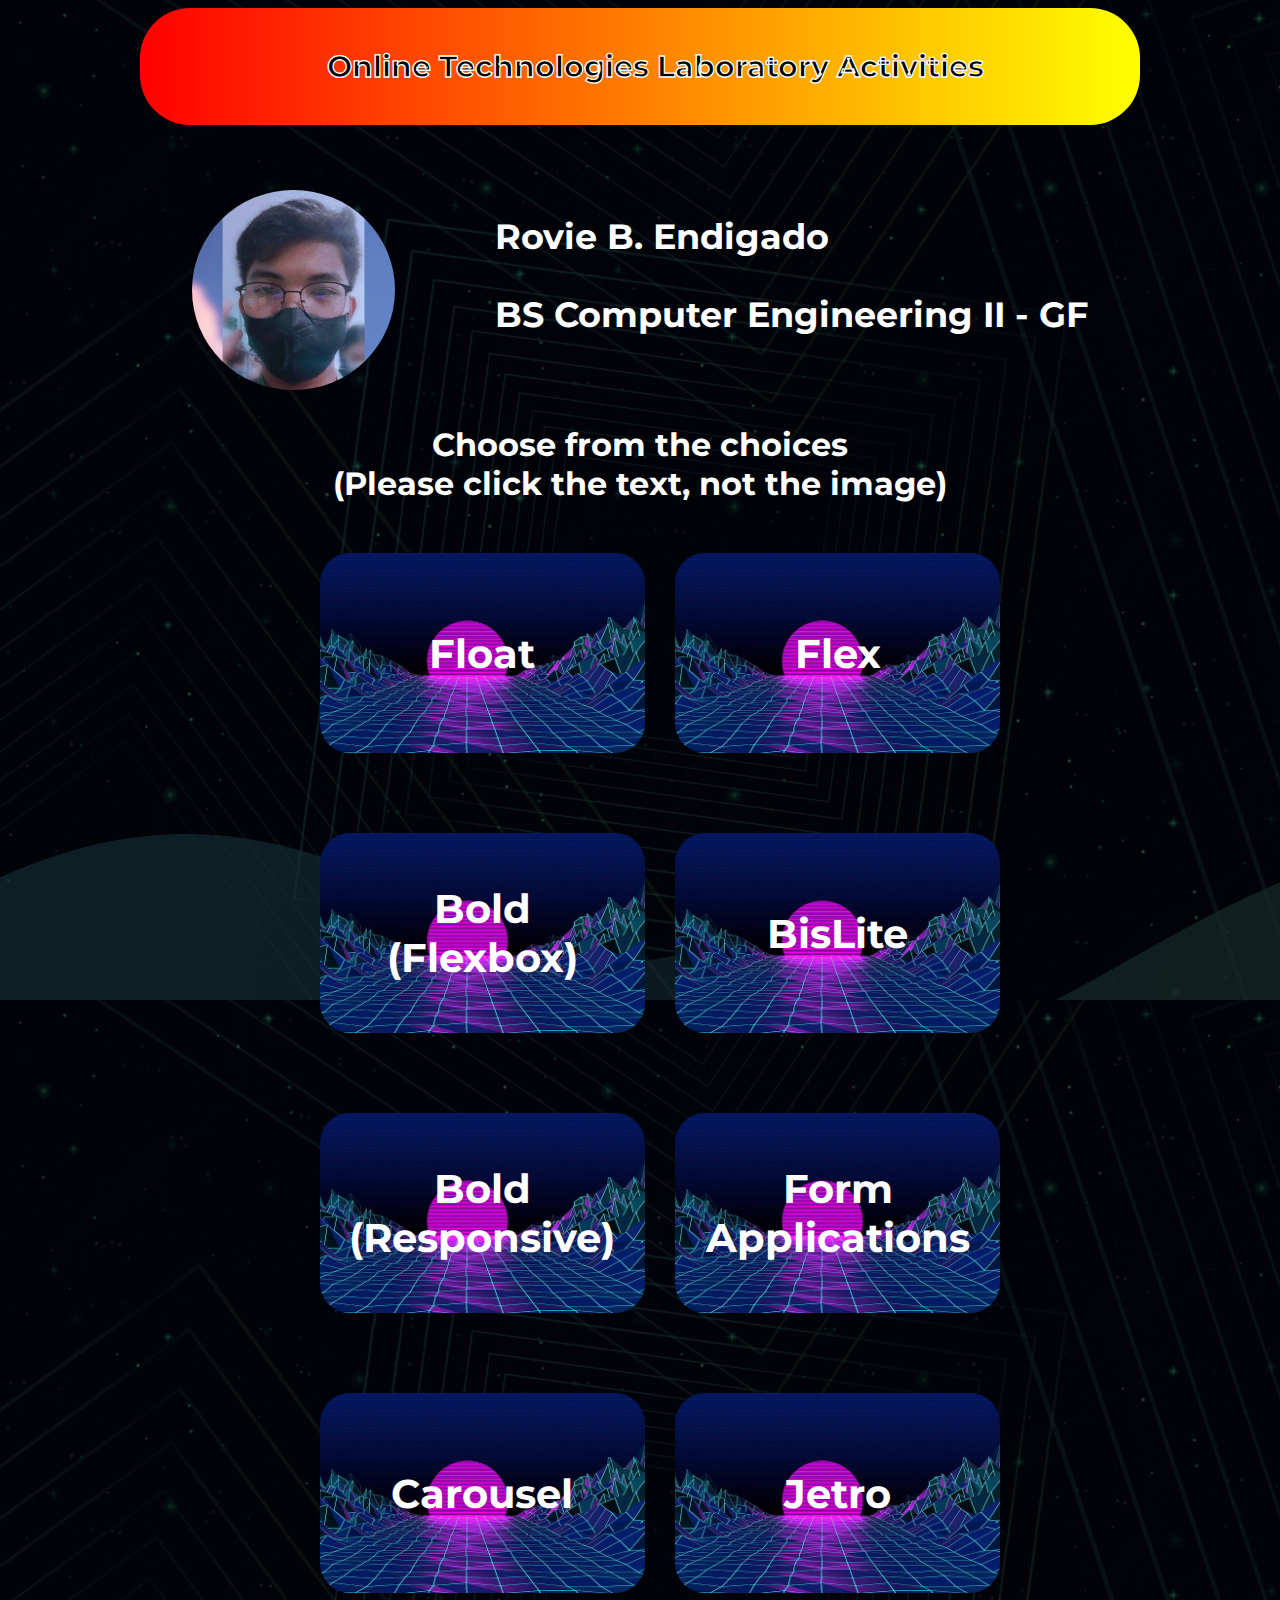
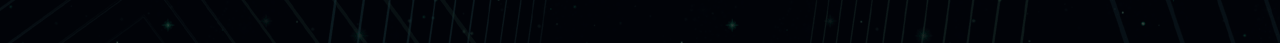
<file: index.html>
<!DOCTYPE html>
<html lang="en">
<head>
	<meta charset="UTF-8">
	<meta name="viewport" content="width=device-width, initial-scale=1.0">
	<meta http-equiv="X-UA-Compatible" content="ie=edge">
	<title> My Website </title>
</head>

<style>

    @import url('https://fonts.googleapis.com/css2?family=Montserrat:ital,wght@0,100..900;1,100..900&display=swap');
    html{
        font-family: 'Montserrat', sans-serif;
    }
     body{
        background: linear-gradient(to right, rgba(0, 0, 0, .75), rgba(0, 0, 0, 0.75)), url(Background.png);
    }

    #header{
        display: flex;
        background-image: linear-gradient(to right, red, yellow);
        align-items: center;
        justify-content: center;
        padding: 20px;
        padding-left: 50px;
        border-radius: 50px;
    }

    .files{
        display: flex;
        gap:100px;
    }

li{
    list-style: none;
}

.wrapper{
    width: 1000px;
    margin: 0 auto;
}
/* For Body */
   
    .body-wrapper{
        height: 100px;
    }

    .header-line{
        -webkit-text-stroke: 1.3px white;
        font-size: 15px;
    }

    .info{
        display: flex;
        align-items: center;
        justify-content: center;
        gap: 100px;
        height: 200px;
        color: white;
        margin-top:50px;
        font-size: 30px;
    }

    .personal-info{
        flex-direction: column;
    }

    .info img{
        height: 200px;
        margin-top: 30px;
        border-radius: 50%;
    }

    .info2 h1{
        text-align: center;
    }

    .title-choose{
        margin-top: 50px;
        margin-bottom: 50px;
        color: white;
        text-align: center;
    }

    .choices{
        display: flex;
        justify-content: center;
        align-items: center;
        gap: 30px;
        flex-wrap: wrap;
    }

    .choices > li{
        position: relative;
        overflow: hidden;
        border-radius: 30px;
        margin-bottom: 50px;
    }

    .choices > li img{
        transition: transform 1s;
        height: 200px;
       margin: 0 auto;
       display: flex;
       margin-left: -30px;
    }

    a{
        text-decoration: none;
        font-size: 40px;
    }

    a:active, a:link, a:visited{
        color: white;
    }

    .overlay{
        position: absolute;
        display: flex;
        justify-content: center;
        align-items: center;
        width: 100%;
        height: 100%;
        top: 0; 
        background-color: rgba(0, 0, 0, 0);
        transition: transform 1s ease, background-color 1s ease;
    }

    .choices:nth-child(3){
        font-size: 5px;
    }

    .choices >li:hover .overlay{
      transform: scale(1.5);
      background-color: rgba(0, 0, 0, 0.75);
    }


    .choices > li:hover img{
        transform: scale(1.5); 
    }
</style>
<body>
<div class="wrapper">

    <div id = "header">
        <div class = "header-line">
            <h1>Online Technologies Laboratory  Activities</h1>
        </div>
    </div>

    <div class="body-wrapper">
            <div class="info">
                <img src="Pic.jpg">
                <div class="personal-info">
                    <h3 class="name">Rovie B. Endigado</h3>
                <h3 class="section">BS Computer Engineering II - GF</h3>
                </div>
            </div>

            <div class="info2">
                <h1 class="title-choose">Choose from the choices<br>(Please click the text, not the image)</h1>
                   
                <div class="div choice-container">
                    <ul class="choices">
                        <li>
                            <a href=../online-tech-activities/datacenterfloat/index.html><img src="Choose.jpg"></a>
                                <div class="overlay">
                                    <h1><a href="../online-tech-activities/datacenterfloat/index.html">Float</a></h1>
                                </div>
                        </li>
                        <li>
                            <a href=../online-tech-activities/datacenterflex/index.html><img src="Choose.jpg"></a>
                                <div class="overlay">
                                    <h1><a href="../online-tech-activities/datacenterflex/index.html">Flex</a></h1>
                                </div>
                        </li>
                        <li>
                            <a href=../online-tech-activities/boldflexbox/index.html><img src="Choose.jpg"></a>
                                <div class="overlay">
                                    <h1><a href="../online-tech-activities/boldflexbox/index.html">Bold<br> (Flexbox)</a></h1>
                                </div>
                        </li>
                        <li>
                            <a href=../online-tech-activities/bisliteflexresponsive/index.html><img src="Choose.jpg"></a>
                                <div class="overlay">
                                    <h1><a href="../online-tech-activities/bisliteflexresponsive/index.html">BisLite</a></h1>
                                </div>
                        </li>
			<li>
                            <a href=../online-tech-activities/boldresponsive/index.html><img src="Choose.jpg"></a>
                                <div class="overlay">
                                    <h1><a href="../online-tech-activities/boldresponsive/index.html">Bold<br>(Responsive)</a></h1>
                                </div>
                        </li>
			    <li>
                            <a href=../online-tech-activities/formapplications/index.html><img src="Choose.jpg"></a>
                                <div class="overlay">
                                    <h1><a href="../online-tech-activities/formapplications/index.html">Form<br>Applications</a></h1>
                                </div>
                        </li>
			    <li>
                            <a href=../online-tech-activities/Carousel/index.html><img src="Choose.jpg"></a>
                                <div class="overlay">
                                    <h1><a href="../online-tech-activities/Carousel/index.html">Carousel</a></h1>
                                </div>
                        </li>
			    <li>
                            <a href=../online-tech-activities/jetro/index.html><img src="Choose.jpg"></a>
                                <div class="overlay">
                                    <h1><a href="../online-tech-activities/jetro/index.html">Jetro</a></h1>
                                </div>
                        </li>
                    </ul>
                </div>
                
    </div>
</div>     
</body>
</file>
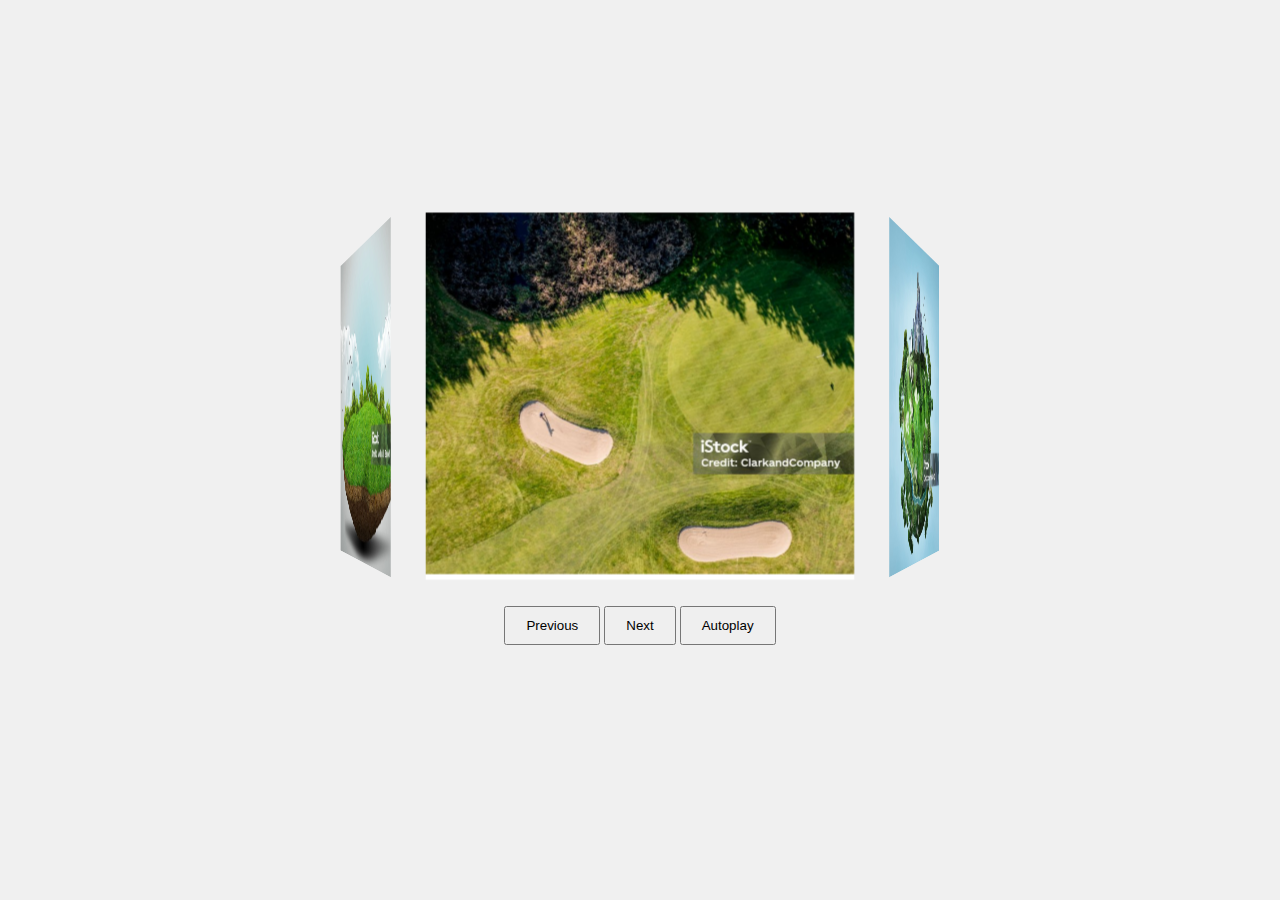
<file: Carousel/index.html>
<!DOCTYPE html>
<html lang="en">
<head>
	<meta charset="UTF-8">
	<meta name="viewport" content="width=device-width, initial-scale=1.0">
	<meta http-equiv="X-UA-Compatible" content="ie=edge">
	<title> 3D Carousel </title>
	<link rel="stylesheet" href="css/style.css">
	<link rel="stylesheet" href="css/font-awesome.min.css">
	<link rel="icon" href="favicon.ico" type="image/x-icon">
</head>
<body>
	
	<div class="carousel">

		<img class="carousel-item" src="img/image1.png" alt="Image 1">
		<img class="carousel-item" src="img/image2.png" alt="Image 2">
		<img class="carousel-item" src="img/image3.png" alt="Image 3">
		<img class="carousel-item" src="img/image4.png" alt="Image 4">
		<img class="carousel-item" src="img/image5.png" alt="Image 5">

	</div>

	<div class="controls">

		<button id="prev">Previous</button>
		<button id="next">Next</button>
		<button id="autoplay">Autoplay</button>

	</div>
	
</body>
<!-- <script src="https://code.jquery.com/jquery-3.7.1.min.js"></script> -->
<script src="js/jquery.js"></script>
<script src="js/main.js"></script>
</html>
</file>
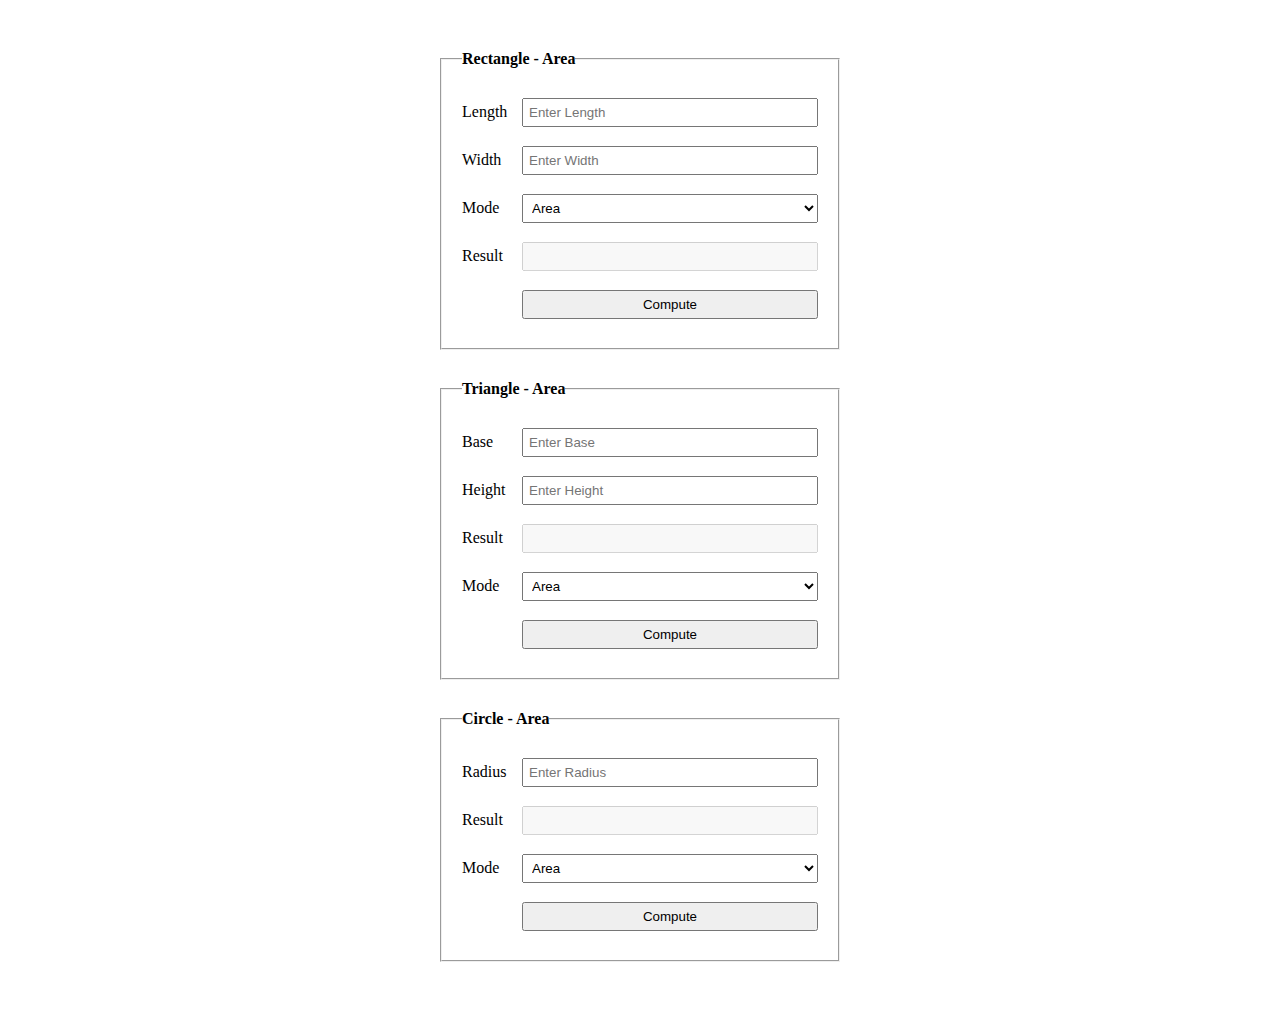
<file: formapplications/index.html>
<!DOCTYPE html>
<html lang="en">
<head>
	<meta charset="UTF-8">
	<meta name="viewport" content="width=device-width, initial-scale=1.0">
	<meta http-equiv="X-UA-Compatible" content="ie=edge">
	<title> Simple Form Application </title>
	<link rel="stylesheet" href="css/style.css">
	<link rel="icon" href="favicon.ico" type="image/x-icon">
</head>
<body>
	
	<div id="container">

		<form action="#" id="rectangle">

			<fieldset>

				<legend id="rec-legend"> Rectangle - Area </legend>

				<div class="form-container">

					<label for="rec-length"> Length </label>
					<input type="number" id="rec-length" min="1" placeholder = "Enter Length">

				</div>
				<div class="form-container">

					<label for="width"> Width </label>
					<input type="number" id="rec-width" min="1" placeholder = "Enter Width">

				</div>
				<div class="form-container">

					<label for="rec-mode"> Mode </label>
					<select id="rec-mode">
						<option value="Rec-Area"> Area </option>
						<option value="Rec-Perimeter"> Perimeter </option>
					</select>

				</div>
				<div class="form-container">

					<label for="rec-result"> Result </label>
					<input type="text" id="rec-result" disabled>

				</div>
				<div class="form-container">

					<label for="rec-compute"> &nbsp; </label>
					<input type="button" id="rec-compute" value="Compute">

				</div>

			</fieldset>

		</form>

		<form action="#" id="triangle">

			<fieldset>

				<legend id="tri-legend"> Triangle - Area </legend>

				<div class="form-container area-container">

					<label for="tri-base"> Base </label>
					<input type="text" id="tri-base" min="1" placeholder = "Enter Base">

				</div>
				<div class="form-container area-container">

					<label for="tri-height"> Height </label>
					<input type="number" id="tri-height" min="1" placeholder = "Enter Height">

				</div>
				<div class="form-container per-container" style="display: none;">

					<label for="tri-side1"> Side 1 </label>
					<input type="number" id="tri-side1" min="1" placeholder = "Enter Side 1">

				</div>
				<div class="form-container per-container" style="display: none;"> 

					<label for="tri-side2"> Side 2 </label>
					<input type="number" id="tri-side2" min="1" placeholder = "Enter Side 2">

				</div>
				<div class="form-container per-container" style="display: none;">

					<label for="tri-side3"> Side 3 </label>
					<input type="number" id="tri-side3" min="1" placeholder = "Enter Side 3">

				</div>
				<div class="form-container">

					<label for="tri-result"> Result </label>
					<input type="text" id="tri-result" disabled>

				</div>
				<div class="form-container">

					<label for="tri-mode"> Mode </label>
					<select id="tri-mode">
						<option value="Tri-Area"> Area </option>
						<option value="Tri-Perimeter"> Perimeter </option>
					</select>

				</div>
				<div class="form-container">

					<label for="tri-compute"> &nbsp; </label>
					<input type="button" id="tri-compute" value="Compute">

				</div>

			</fieldset>

		</form>

		<form action="#" id="circle">

			<fieldset>

				<legend id="cir-legend"> Circle - Area </legend>

				<div class="form-container">

					<label for="cir-radius"> Radius </label>
					<input type="text" id="cir-radius" min="1" placeholder = "Enter Radius">

				</div>
				<div class="form-container">

					<label for="cir-result"> Result </label>
					<input type="text" id="cir-result" disabled>

				</div>
				<div class="form-container">

					<label for="cir-mode"> Mode </label>
					<select id="cir-mode">
						<option value="Cir-Area"> Area </option>
						<option value="Cir-Perimeter"> Perimeter </option>
					</select>

				</div>
				<div class="form-container">

					<label for="tri-compute"> &nbsp; </label>
					<input type="button" id="cir-compute" value="Compute">

				</div>

			</fieldset>

		</form>

	</div>

</body>
<!-- <script src="https://code.jquery.com/jquery-3.7.1.min.js"></script> -->
<script src="js/jquery.js"></script>
<script src="js/main.js"></script>
</html>
</file>
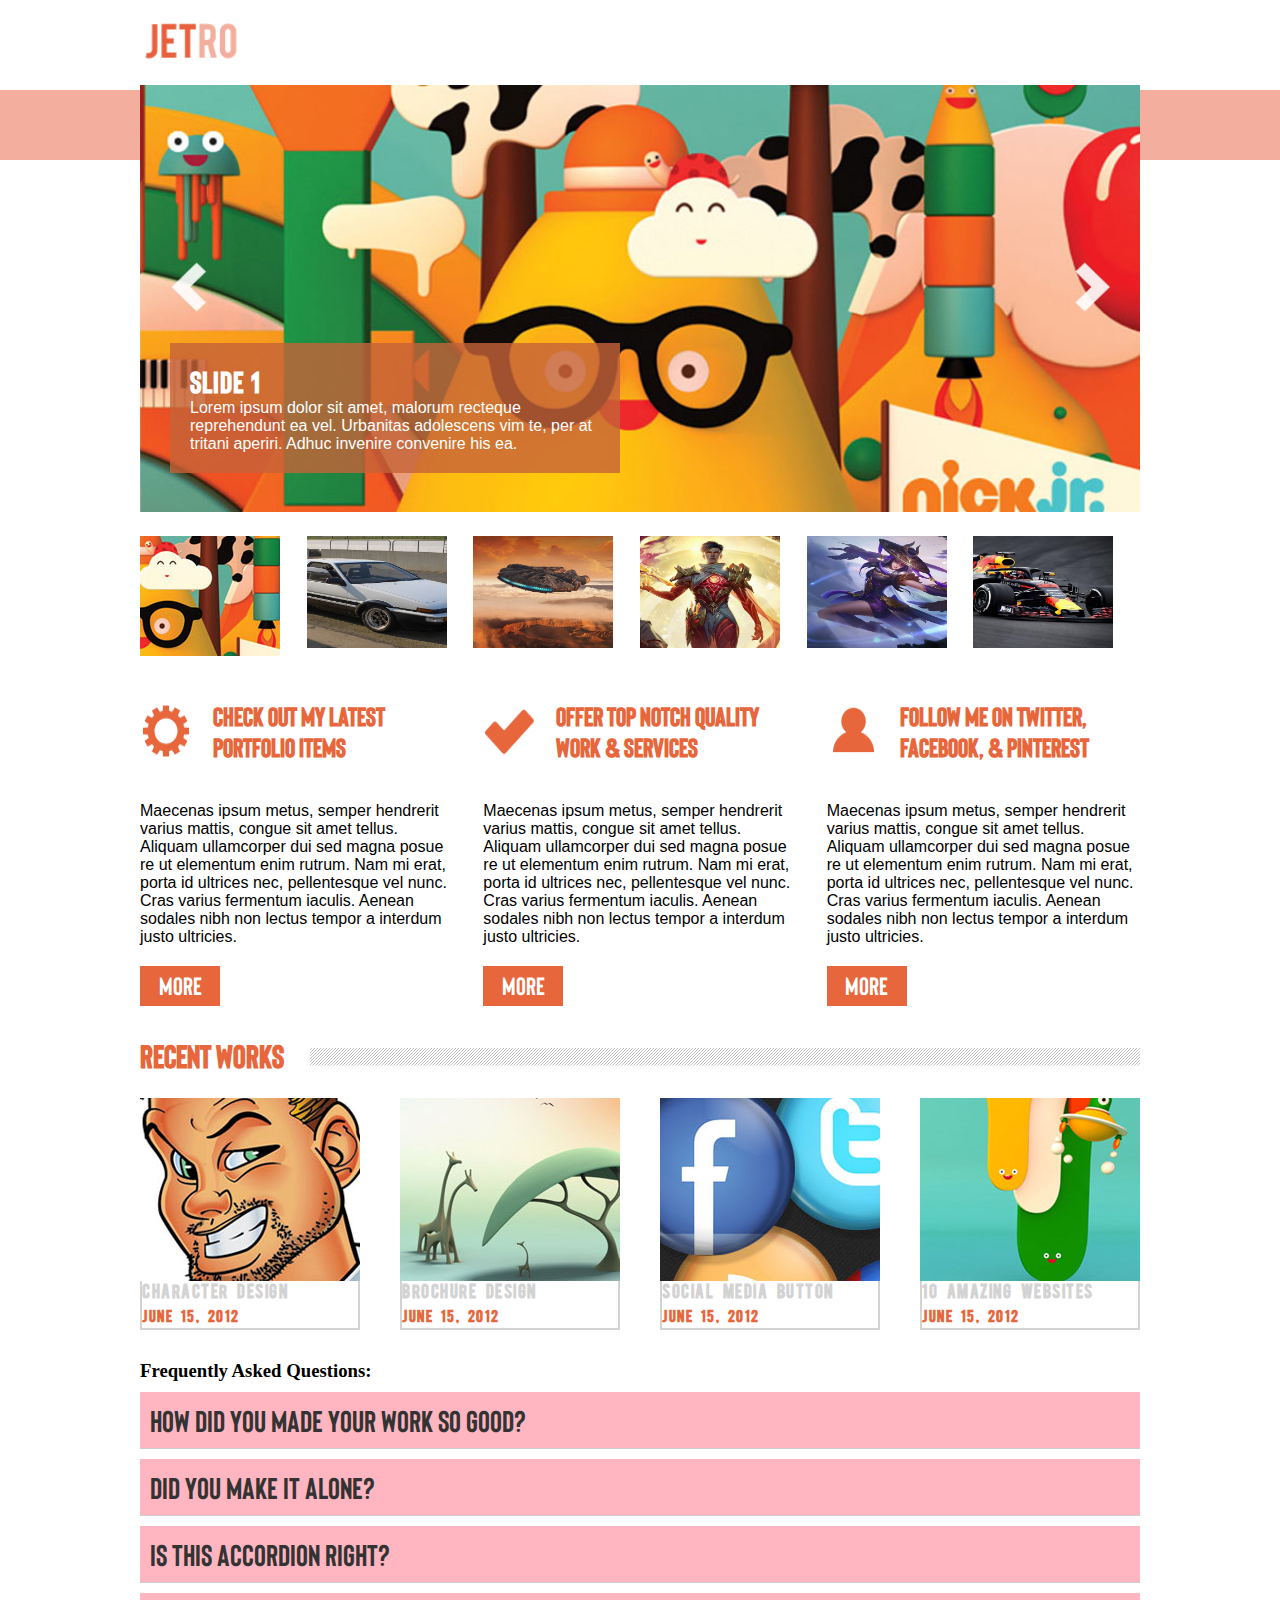
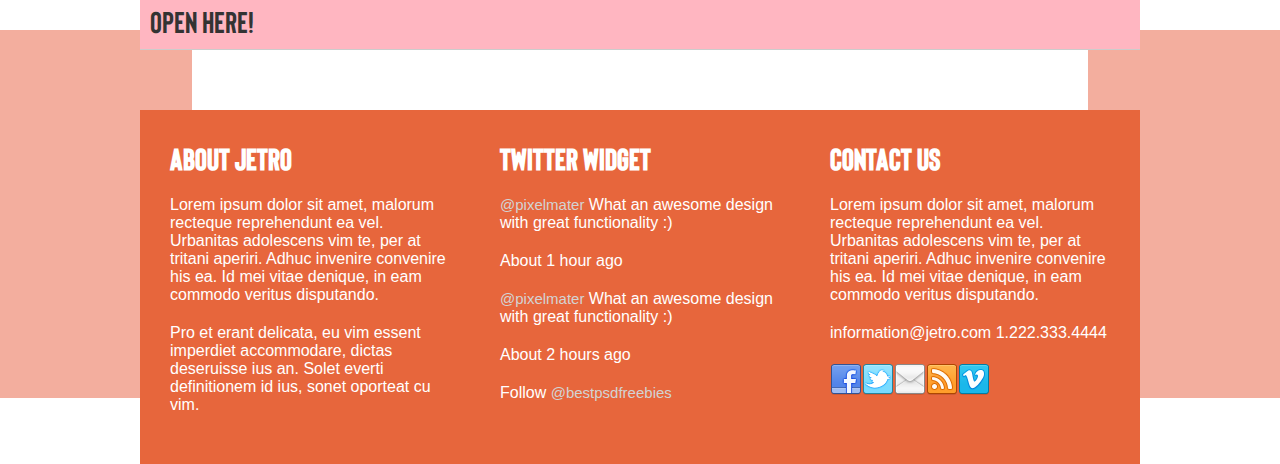
<file: jetro/index.html>
<!DOCTYPE html>
<html lang="en">
<head>
	<meta charset="UTF-8">
	<meta name="viewport" content="width=device-width, initial-scale=1.0">
	<meta http-equiv="X-UA-Compatible" content="ie=edge">
	<title> Jetro </title>
	<link rel="stylesheet" href="css/style.css">
	<link rel="icon" href="favicon.ico" type="image/x-icon">
</head>
<body>
	<div class="overlay">
		</div>
		<div class="overlay2">
		</div>
    <div class="wrapper">
		<div class="header">
			<img class ="jetrotoggle" src="../jetro/img/arrow-left.png">
			<img src="../jetro/img/logo-jetro.png">
			<div class="navigation" style="display: none">
				<a href="">Home</a>
				<a href="">About us</a>
				<a href="">blog</a>
				<a href="">portfolio</a>
				<a href="">contact us</a>
			</div>
		</div>
		
		<div class="sliders">
			<img class="imageMain" src="../jetro/img/slider-image-1.jpg">
			<img class="slider-previous-button" src="../jetro/img/arrow-left.png">
			<img class="slider-next-button" src="../jetro/img/arrow-right.png">
			<div class="slide-info">
					<h3>SLIDE 1</h3>
					<p>Lorem ipsum dolor sit amet, malorum recteque reprehendunt ea vel. Urbanitas adolescens vim te, per at tritani aperiri. Adhuc invenire convenire his ea. </p>
				</div>
		</div>
		<div class="slider-thumbnails">
			<div class="more">
				<h3>MORE SLIDES</h3>
				<img class ="rotate-arrow" src="../jetro/img/arrow-left.png">
			</div>
			<ul class="thumbnail">
				<li><img class = "image" src="../jetro/img/thumbnail-01.jpg"></li>
				<li><img class = "image" src="../jetro/img/thumbnail-02.jpg"></li>
				<li><img class = "image" src="../jetro/img/thumbnail-03.jpg"></li>
				<li><img class = "image" src="../jetro/img/thumbnail-04.jpg"></li>
				<li><img class = "image" src="../jetro/img/thumbnail-05.jpg"></li>
				<li><img class = "image" src="../jetro/img/thumbnail-06.jpg"></li>
			</ul>
		</div>

		<div class="modal">
			<span class="close">&times;</span>
			<img class="modal-content" id="expandedImg">
		</div>

		<div class="info-list">
			<ul class="info">
				<li>
					<div class="logotitle">
						<img src="../jetro/img/icon-gear.png">
						<h1>CHECK OUT MY LATEST PORTFOLIO ITEMS</h1>
					</div>
					<p>Maecenas ipsum metus, semper hendrerit varius mattis, congue sit amet tellus. Aliquam ullamcorper dui sed magna posue re ut elementum enim rutrum. Nam mi erat, porta id ultrices nec, pellentesque vel nunc. Cras varius fermentum iaculis. Aenean sodales nibh non lectus tempor a interdum justo ultricies.</p>
					<a href="#">More</a>
				</li>
				<li>
					<div class="logotitle">
						<img src="../jetro/img/icon-check.png">
						<h1>OFFER TOP NOTCH QUALITY WORK & SERVICES</h1>
					</div>
					<p>Maecenas ipsum metus, semper hendrerit varius mattis, congue sit amet tellus. Aliquam ullamcorper dui sed magna posue re ut elementum enim rutrum. Nam mi erat, porta id ultrices nec, pellentesque vel nunc. Cras varius fermentum iaculis. Aenean sodales nibh non lectus tempor a interdum justo ultricies.</p>
					<a href="#">More</a>
				</li>
				<li>
					<div class="logotitle">
						<img src="../jetro/img/icon-user.png">
						<h1>FOLLOW ME ON TWITTER, FACEBOOK, & PINTEREST</h1>
					</div>
					<p>Maecenas ipsum metus, semper hendrerit varius mattis, congue sit amet tellus. Aliquam ullamcorper dui sed magna posue re ut elementum enim rutrum. Nam mi erat, porta id ultrices nec, pellentesque vel nunc. Cras varius fermentum iaculis. Aenean sodales nibh non lectus tempor a interdum justo ultricies.</p>
					<a href="#">More</a>
				</li>
			</ul>
		</div>

		<div class="recent-works">
			<div class = "recent-works-header">
				<h1>RECENT WORKS</h1>
			</div>
			<ul class="recent-works-list">
				<li>
					<img src="img/recent-work-01.jpg">
					<h3>CHARACTER DESIGN
					<br><span>JUNE 15, 2012</span></h3>
				</li>
				<li>
					<img src="img/recent-work-02.jpg">
					<h3>BROCHURE DESIGN
					<br><span>JUNE 15, 2012</span></h3>
				</li>
				<li>
					<img src="img/recent-work-03.jpg">
					<h3>SOCIAL MEDIA BUTTON
					<br><span>JUNE 15, 2012</span></h3>
				</li>
				<li>
					<img src="img/recent-work-04.jpg">
					<h3>10 AMAZING WEBSITES
					<br><span>JUNE 15, 2012</span></h3>
				</li>
			</ul>
		</div>
		<div class="accordion">
			<h3>Frequently Asked Questions:</h3>
			<div class="accordion-item">
				<div class="accordion-header">How did you made your work so good?</div>

				<div class="accordion-content">
					<p>Lorem ipsum dolor sit amet, malorum recteque reprehendunt ea vel. Urbanitas adolescens vim te, per at tritani aperiri. Adhuc invenire convenire his ea.</p>
				</div>
			</div>
			<div class="accordion-item">
				<div class="accordion-header">Did you make it alone?</div>
				<div class="accordion-content">
					<p>Lorem ipsum dolor sit amet, malorum recteque reprehendunt ea vel. Urbanitas adolescens vim te, per at tritani aperiri. Adhuc invenire convenire his ea.</p>
				</div>
			</div>
			<div class="accordion-item">
				<div class="accordion-header">Is this accordion right?</div>
				<div class="accordion-content">
					<p>Lorem ipsum dolor sit amet, malorum recteque reprehendunt ea vel. Urbanitas adolescens vim te, per at tritani aperiri. Adhuc invenire convenire his ea.</p>
				</div>
			</div>
			<div class="accordion-item">
				<div class="accordion-header">Open here!</div>
				<div class="accordion-content">
					<p>Yieee binuksan nya I love u mwamwmawmawmamw BWAHWBAHWAHWAHAHAHAHA</p>
				</div>
			</div>
		</div>
		<div class="footer">
			<ul class="footer-info">
				<li>
					<h3>ABOUT JETRO</h3>
					<p>Lorem ipsum dolor sit amet, malorum recteque reprehendunt ea vel. Urbanitas adolescens vim te, per at tritani aperiri. Adhuc invenire convenire his ea. Id mei vitae denique, in eam commodo veritus disputando.</p>
					<p>Pro et erant delicata, eu vim essent imperdiet accommodare, dictas deseruisse ius an. Solet everti definitionem id ius, sonet oporteat cu vim.</p>
				</li>
				<li>
					<h3>TWITTER WIDGET</h3>
					<p><a href="#">@pixelmater</a> What an awesome design with great functionality :)</p>
					<p>About 1 hour ago</p>
					<p><a href="#">@pixelmater</a> What an awesome design with great functionality :)</p>
					<p>About 2 hours ago</p>
					<p>Follow <a href="#">@bestpsdfreebies</a></p>
				</li>
				<li>
					<h3>CONTACT US</h3>
					<p>Lorem ipsum dolor sit amet, malorum recteque reprehendunt ea vel. Urbanitas adolescens vim te, per at tritani aperiri. Adhuc invenire convenire his ea. Id mei vitae denique, in eam commodo veritus disputando.</p>
					<p>information@jetro.com
						1.222.333.4444</p>
						<div class = "socials">
							<ul class="socials-icon">
								<li><img src="../jetro/img/social-facebook.png"></li>
								<li><img src="../jetro/img/social-twitter.png"></li>
								<li><img src="../jetro/img/social-email.png"></li>
								<li><img src="../jetro/img/social-rss.png"></li>
								<li><img src="../jetro/img/social-vimeo.png"></li>
							</ul>
						</div>
				</li>
			</ul>
		</div>

	</div>
   

</body>
<!-- <script src="https://code.jquery.com/jquery-3.7.1.min.js"></script> -->
<script src="js/jquery.js"></script>
<script src="js/main.js"></script>
</html>
</file>
<file: Carousel/css/style.css>
/* GLOBAL STYLES */

*, *::before, *::after {

	margin: 0;
	padding: 0;
	box-sizing: border-box;

}

.clear {

	clear: both;

}

.clearfix::after,
.clearfix::before {

	content: "";
	display: block;
	clear: both;

}

/* CSS Here */

body {

  display: flex;
	flex-direction: column;
  justify-content: center;
  align-items: center;
  height: 100vh;
  perspective: 1500px;
  background-color: #f0f0f0;

}

.carousel {

  width: 350px;
  height: 300px;
  position: relative;
  transform-style: preserve-3d;
  transform: rotateY(0deg);
  transition: transform 1s;

}

.carousel-item {

  position: absolute;
  width: 100%;
  height: 100%;
  object-fit: cover;
  transform-origin: center;
  backface-visibility: hidden; /* Improves clarity during rotation */

}

.controls button {

  padding: 10px 20px;
  margin-top: 50px;

}
</file>
<file: formapplications/css/style.css>
/* GLOBAL STYLES */

*, *::before, *::after {

	margin: 0;
	padding: 0;
	box-sizing: border-box;

}

.clear {

	clear: both;

}

.clearfix::after,
.clearfix::before {

	content: "";
	display: block;
	clear: both;

}

/* CSS Here */

#container {

	width: 500px;
	margin: 50px auto;

}

fieldset {

	padding: 20px;

}

legend {

	font-weight: bold;

}

form {

	width: 400px;
	margin: 0 auto;

}

.form-container {

	display: flex;
	justify-content: space-between;
	align-items: center;

}

label {

	display: inline-block;
	margin: 15px 0;

}

input, select {

	padding: 5px;

}

label {

	flex: 0 0 60px

}

input, select {

	flex: 1;

}

form {

	margin-bottom: 30px;

}
</file>
<file: jetro/css/style.css>
@font-face {
	font-family: 'Bison Bold';
	src: url(../Bison-Bold\(PersonalUse\).ttf);
}

@font-face {
	font-family: 'Trippin';
	src: url(../Trippin.ttf);
}
/* GLOBAL STYLES */

*, *::before, *::after {

	margin: 0;
	padding: 0;
	box-sizing: border-box;

}

.clear {

	clear: both;

}

.clearfix::after,
.clearfix::before {

	content: "";
	display: block;
	clear: both;

}

p{
	font-family: 'Arial';
}

a{
	text-decoration: none;
	font-size: 25px;
}

a:link, a:visited, a:active{
	color: rgb(185 185 185);
}

/* For wrapper */

.wrapper{
	width: 1000px;
	margin: 0 auto;
	position: relative;
}

.jetrotoggle{
	display: none;
}

.header{
	font-family: 'Bison Bold';
	display: flex;
	justify-content: space-between;
	padding: 20px 0;
}

.header > img{
	height: 45px;
}

.navigation{
	display: flex;
	padding: 10px 0;
	gap: 20px;
}

.navigation > a:hover{
	color:rgb(231 102 60);
}


/* For body */
.modal {
    display: none;
    position: fixed;
    z-index: 1;
    padding-top: 100px;
    left: 0;
    top: 0;
    width: 100%;
    height: 100%;
    overflow: auto;
    background-color: rgb(0,0,0);
    background-color: rgba(0,0,0,0.9);
	justify-content: center;
}

.modal-content{
	display: block;
	margin: auto;
	max-width: 100%;
	height: auto;
}

.close {
    position: absolute;
    top: 15px;
    right: 35px;
    color: #f1f1f1;
    font-size: 40px;
    font-weight: bold;
    transition: 0.3s;
}

.close:hover,
.close:focus {
    color: #bbb;
    text-decoration: none;
    cursor: pointer;
}

.overlay{
	width: 100%;
	height: 70px;
	position: absolute;
	margin: 0 auto;
	margin-top: 90px;
	background: linear-gradient(90deg, rgba(243,174,158,1) 15%, rgba(243,174,158,1) 15%, rgba(255,255,255,1) 15%, rgba(255,255,255,1) 16%, rgba(255,255,255,1) 85%, rgba(243,174,158,1) 85%, rgba(243,174,158,1) 100%);
}


.overlay2{
	width: 100%;
	height: 368px;
	position: absolute;
	margin: 0 auto;
	margin-top: 1630px;
	background: linear-gradient(90deg, rgba(243,174,158,1) 15%, rgba(243,174,158,1) 15%, rgba(255,255,255,1) 15%, rgba(255,255,255,1) 16%, rgba(255,255,255,1) 85%, rgba(243,174,158,1) 85%, rgba(243,174,158,1) 100%);
}

.thumbnail img{
	max-width: 140px;
	max-height: 120px;
	cursor: pointer;
}

.sliders{
	position: relative;
}

.imageMain{
	width: 1000px;
	height: auto;
}


.slider-next-button {
	position: absolute;
	right: 2%;
	top: 40%;
	width: 60px;
	height: 60px;

  }

  .slider-previous-button {
	position: absolute;
	left: 2%;
	top: 40%;
	width: 60px;
	height: 60px;

  }
  .slide-info {
	background-color: rgba(198, 99, 56, 0.8);
	width: 45%;
	padding: 20px;
	position: absolute;
	top: 60%;
	left: 3%;
	color: white;
  }

  .slider-next-button, .slider-previous-button{
	cursor: pointer;
  }

  .slide-info h3{
	font-family: 'Bison Bold';
	font-size: 30px;
	letter-spacing: 1px;
  }



.slider-thumbnails{
	margin-top: 20px;
}

.thumbnail{
	display: flex;
	justify-content: space-between;
	list-style: none;
}

.thumbnail > li{
	flex:1;
}

.info{
	display: flex;
	justify-content: space-between;
	gap: 30px;
	max-width: 1000px;
	height: auto;
	margin: 0 auto;
	list-style: none;
}

.info > li{
	flex:1;
}

.info > li > *{
	margin-top: 20px;
}


.info a{
	background: rgb(231 102 60);
	font-family: 'Bison Bold';
	display: block;
	height: 40px;
	width: 80px;
	text-align: center;
	padding: 4px 0;
	color: white;
}

.logotitle{
	display: flex;
	font-family: 'Bison Bold';
	gap: 20px;
	padding: 20px 0;
	font-size: 13px;
	color: rgb(231 102 60);	
}

.more{
	display: none;
	justify-content: center;
	font-size: 14px;
	flex-direction: column;
	margin: 0 auto;
	color: white;
}

.recent-works{
	margin-top: 30px;
}
.recent-works-header > h1{
	font-family: 'Bison Bold';
	color: rgb(231 102 60);
}

.recent-works-header > h1::after{
	
	content: "";
	display: block;
	background-image: url(../img/bg-pattern.png);
	background-repeat: repeat-x;
	width: 830px;
	height: 100px;
	margin-top: -26px;
	margin-left: 170px;
}

.recent-works-list{
	display: flex;
	list-style: none;
	justify-content: space-between;
	max-width: 1000px;
	height: auto;
	margin-top: -50px;
}

.recent-works-list h3
{
	font-size: 23px;
	color: lightgray;
	letter-spacing: 1.5px;
	font-family: 'Trippin';
	border-left: 2px solid lightgray;
	border-right: 2px solid lightgray;
	border-bottom: 2px solid lightgray;
	margin-top: -5px;
}

.recent-works-list span{
	font-size: 20px;
	color: rgb(231 102 60);
}

.accordion{
	margin-top: 30px;
}

.accordion-header {
    background-color: lightpink;
	font-family: 'Bison Bold';
	font-size: 30px;
    color: #333;
    cursor: pointer;
    padding: 10px;
	margin-top: 10px;
    border-bottom: 1px solid #ccc;
}

.accordion-content {
    display: none;
    padding: 10px;
	border:1px solid;
}

.active {
    display: block;
}

/* For footer */

.footer{
	background: rgb(231 102 60);
	padding: 30px;
	margin-top: 60px;
	color: white;
}
.footer p{
	margin: 20px 0;
}
.footer-info{
	display: flex;
	list-style: none;
	justify-content: space-between;
	gap: 50px;
}

.footer-info h3{
	font-family: 'Bison Bold';
	font-size: 30px;
}
.footer-info > *{
	flex: 1;

}

.footer-info a{
	font-size: 15px;
	color: lightgray;
}

.socials-icon{
	list-style: none;
	display: flex;
}

/* Responsive */

@media screen and (max-width: 1000px) {

	.header{
		margin-top: 0px;	
	}



	.wrapper{
		width: 100%;
	}

	.arrowright{
		left: 90%;
	}
	.imageMain{
		max-width: 100%;
		height: auto;
	}

	.logotitle img{
		max-height: 64px;
		max-width: 53px;
	}

	.recent-works-header > h1::after{
		max-height: 100px;
		
	max-width: 80%;

	}

	.slider-previous-button {
		position: absolute;
		left: 5%;
		top: 40%;
		width: 60px;
		height: 60px;
		overflow: hidden;
		
	  }

	  .slider-next-button {
		position: absolute;
		right: 5%;
		top: 40%;
		width: 60px;
		height: 60px;
	  }
	  .slide-info {
		background-color: rgba(198, 99, 56, 0.8);
		width: 45%;
		height: auto;
		font-size: auto;
		padding: 20px;
		position: absolute;
		top: 60%;
		left: 5%;
		color: white;
	  }

	.thumbnail{
		flex-wrap: wrap;
		justify-content: center;
		row-gap: 20px;
	}

	.thumbnail > li{
		flex: 1;
	}

	.thumbnail > li:last-child{
		gap: 0px;
	}

	.info{
		flex-wrap: wrap;
		gap: 30px;
	}
	
	.recent-works-list{
		justify-content: center;
		gap: 30px;
		flex-wrap: wrap;
		margin: 0 auto;
	}

	.wrapper{
		padding: 30px;
	}
	.overlay, .overlay2{
		display: none;
	}

	.recent-works-header >h1::after{
		width: 770px;
	}

	.footer-info{
		flex-wrap: wrap;
		row-gap: 30px;
	}
}

@media screen and (max-width: 964px){
	.slide-info{
	width: 50%;
	font-size: 13px;
	} 	
}

@media screen and (max-width:839px) {
	.recent-works-header > h1::after{
		max-height: 100px;
	max-width: 77%;
	}

	.slider-next-button, .slider-previous-button{
		width: 40px;
		height: 40px;
	}

	.slide-info{
		width: 75%;
		font-size: 13px;
		}
}

@media screen and (max-width: 760px){
	.slide-info p{
		display: none;
	}

	.slide-info{
		width: 16%;
		height: auto;
	}

	.slide-info h3{
		font-size: 25px;
	}
}

@media screen and (max-width:681px) {
	.info{
		flex-direction: column;
	}

	.thumbnail{
		justify-content: center;
		align-items: center;
		text-align: center;
		display: flex;
	}

	.thumbnail > li{
		flex: 1;
	}

	.header{
		flex-direction: column;
		justify-content: center;
		align-items: center;
	}

	.header img{
		max-width: 175px;
		height: auto;
	
	}

	.slide-info{
		width: 20%;	
		text-align: center;
	}

	
}

@media  screen and (max-width: 615px) {
	.recent-works-header > h1::after{
		display: none;
	}

	.recent-works-header > h1{
		text-align: center;
		border-bottom: 5px solid lightpink;
		margin-bottom: 15px;
	}
}


@media screen and (max-width: 559px){
	.more{
		display: flex;
	justify-content: center;
	font-size: 14px;
	flex-direction: column;
	margin-bottom: 20px;
}

.more > *{
	margin: 0 auto;
	font-family: 'Bison Bold';
	font-size: 40px;
	background: rgb(231 102 60);
	width: 175px;
	height: auto;
	text-align: center;
}

.rotate-arrow{
	background: rgb(231 102 60);
	flex: 0;
	max-width: 62px;
	height: auto;
	transition: transform 0.3s ease;
	transform: rotate(90deg);
	border-radius: 50px;
	margin-top: 20px;
	text-align: center;
	cursor:pointer;
}

.rotate{
	transform: rotate(270deg);
}

.thumbnail
{
display: none;
}


.slide-info{
	display: none;
}
}

@media screen and (max-width: 460px){

	.navigation-off{
		display: none;
	}
	
	.navigation{
		display: none;
		flex-direction: column;
		border-left: 3px solid black;
		padding-left: 10px;
	}

	.header{
		flex-wrap: wrap;
	}

	.jetrotoggle{
		display: flex;
		filter: invert(100%);
		max-width: 40px;
		max-height: 40px;
		border-right: 3px solid white;
		transition: transform 0.3s ease;
		cursor:pointer;
	}

	.rotate{
		transform: rotate(-90deg);
	}

	.header{
		display: flex;
		flex-direction: row;
	}
}
</file>
